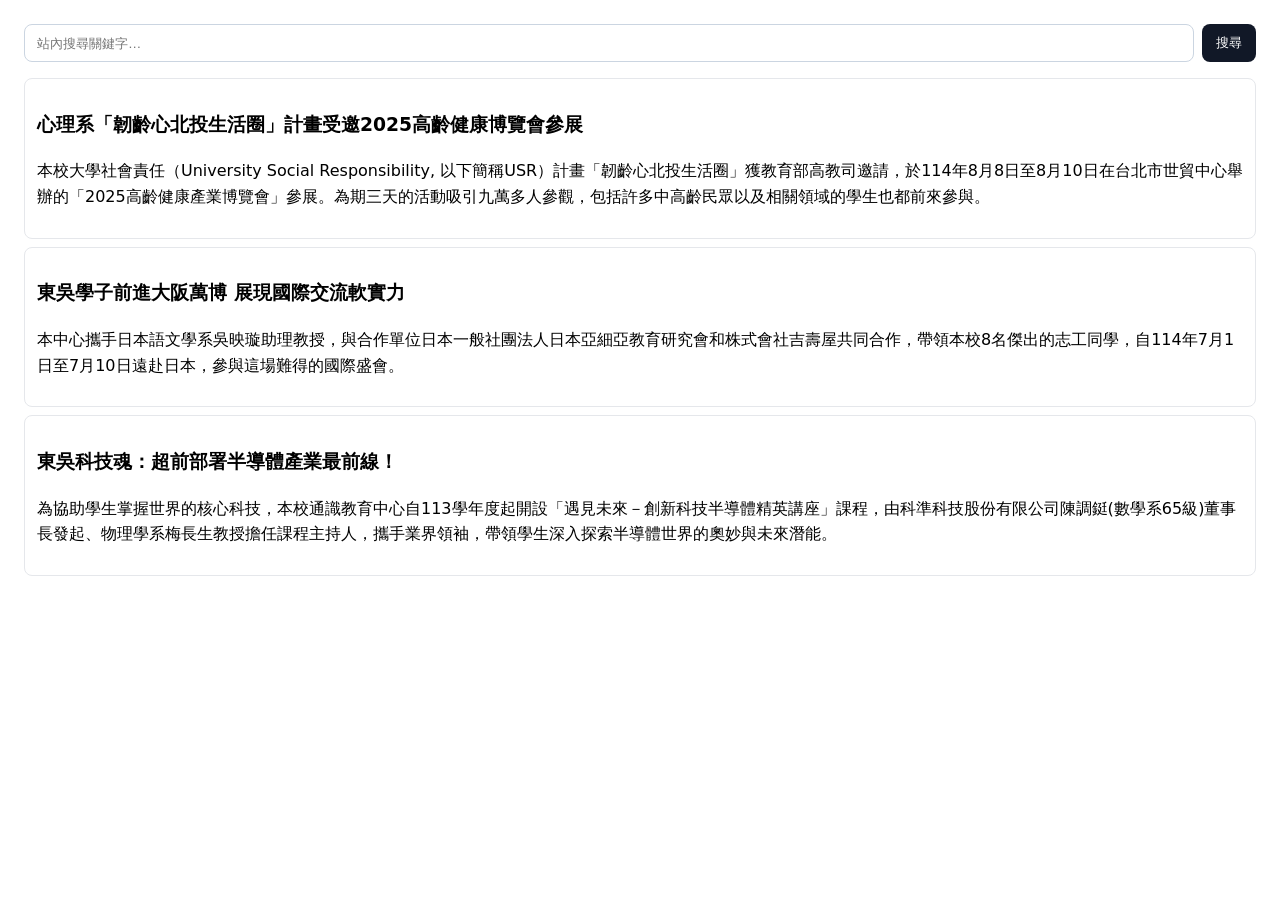
<file: search.html>
﻿<!doctype html>
<html lang="zh-Hant">
<head>
  <!-- Google tag (gtag.js) -->
  <script async src="https://www.googletagmanager.com/gtag/js?id=G-CG9PPN28MQ"></script>
  <script>
      window.dataLayer = window.dataLayer || [];
      function gtag(){dataLayer.push(arguments);}
      gtag('js', new Date());

      gtag('config', 'G-CG9PPN28MQ');
  </script>

  <meta charset="utf-8">
  <meta name="viewport" content="width=device-width,initial-scale=1">
  <title>站內搜尋示範</title>
  <style>
    body{font-family:system-ui,-apple-system,'Microsoft JhengHei',sans-serif;line-height:1.6;margin:24px}
    .searchbar{display:flex;gap:8px;margin-bottom:16px}
    .muted{color:#666}
    .result{border:1px solid #e5e7eb;border-radius:8px;padding:12px;margin:8px 0}
    mark{background:#fff59d}
  </style>
  
</head>
<body>

  <form id="site-search" class="searchbar" action="" method="get">
    <input id="q" name="q" type="search" placeholder="站內搜尋關鍵字…" required
           style="flex:1;padding:10px 12px;border:1px solid #cbd5e1;border-radius:8px">
    <button type="submit" style="padding:10px 14px;border-radius:8px;border:0;background:#111827;color:#fff">
      搜尋
    </button>
  </form>

  <div id="meta" class="muted"></div>
  <div id="results"></div>

  
  <section class="result" data-search>
    <h3>心理系「韌齡心北投生活圈」計畫受邀2025高齡健康博覽會參展</h3>
    <p>本校大學社會責任（University Social Responsibility, 以下簡稱USR）計畫「韌齡心北投生活圈」獲教育部高教司邀請，於114年8月8日至8月10日在台北市世貿中心舉辦的「2025高齡健康產業博覽會」參展。為期三天的活動吸引九萬多人參觀，包括許多中高齡民眾以及相關領域的學生也都前來參與。</p>
  </section>

  <section class="result" data-search>
    <h3>東吳學子前進大阪萬博 展現國際交流軟實力</h3>
    <p>本中心攜手日本語文學系吳映璇助理教授，與合作單位日本一般社團法人日本亞細亞教育研究會和株式會社吉壽屋共同合作，帶領本校8名傑出的志工同學，自114年7月1日至7月10日遠赴日本，參與這場難得的國際盛會。</p>
  </section>

  <section class="result" data-search>
    <h3>東吳科技魂：超前部署半導體產業最前線！</h3>
    <p>為協助學生掌握世界的核心科技，本校通識教育中心自113學年度起開設「遇見未來－創新科技半導體精英講座」課程，由科準科技股份有限公司陳調鋌(數學系65級)董事長發起、物理學系梅長生教授擔任課程主持人，攜手業界領袖，帶領學生深入探索半導體世界的奧妙與未來潛能。</p>
  </section>
  

  <script>
    
    function getParam(name){
      return new URL(location.href).searchParams.get(name) || '';
    }

    
    function highlight(text, kw){
      if(!kw) return text;
      const esc = kw.replace(/[.*+?^${}()|[\]\\]/g, '\\$&');
      return text.replace(new RegExp(esc, 'gi'), m => `<mark>${m}</mark>`);
    }

    
    function runSearch(keyword){
      const q = keyword.trim().toLowerCase();
      const cards = Array.from(document.querySelectorAll('[data-search]'));
      let hits = 0;

      cards.forEach(el=>{
        const hay = el.innerText.toLowerCase();
        if(q && hay.includes(q)){
          el.style.display = '';
          
          const h3 = el.querySelector('h3'); const p = el.querySelector('p');
          if(h3) h3.innerHTML = highlight(h3.textContent, keyword);
          if(p)  p.innerHTML  = highlight(p.textContent,  keyword);
          hits++;
        }else if(q){
          el.style.display = 'none';
        }else{
          
          el.style.display = '';
          const h3 = el.querySelector('h3'); const p = el.querySelector('p');
          if(h3) h3.innerHTML = h3.textContent;
          if(p)  p.innerHTML  = p.textContent;
        }
      });

      const meta = document.getElementById('meta');
      if(q){
        meta.textContent = hits ? `找到 ${hits} 筆結果` : `沒有找到相關內容（零結果）`;
      }else{
        meta.textContent = '';
      }

      
      if (q && typeof gtag === 'function') {
        gtag('event', 'view_search_results', { search_term: keyword });
        if (hits === 0) {
          
          gtag('event', 'search_zero_results', { search_term: keyword });
        }
      }
    }

    
    document.getElementById('site-search').addEventListener('submit', function(e){
      e.preventDefault();
      const keyword = document.getElementById('q').value || '';
      const url = new URL(location.href);
      url.searchParams.set('q', keyword);
      history.pushState({}, '', url);   
      runSearch(keyword);
    });

   
    const initialQ = getParam('q');
    if(initialQ){
      document.getElementById('q').value = initialQ;
      runSearch(initialQ);
    }
  </script>
</body>
</html>
</file>
